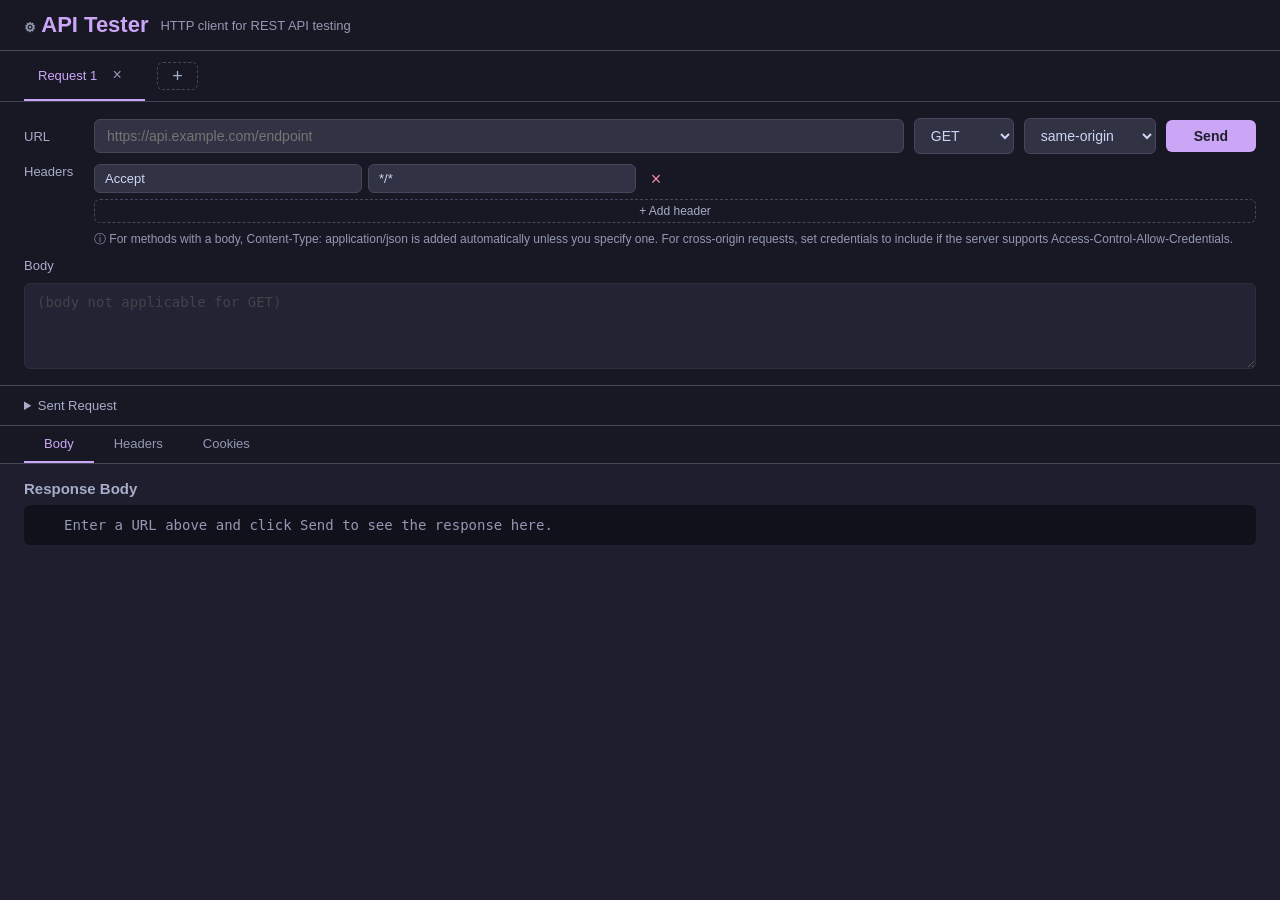
<file: index.html>
<!DOCTYPE html>
<html lang="en">
<head>
<meta charset="UTF-8">
<meta name="viewport" content="width=device-width, initial-scale=1.0">
<title>API Tester</title>
<link rel="stylesheet" href="./main.css">
</head>
<body>

<div class="container">
<header>
<h1><span aria-hidden="true">&#x2699;</span> API Tester</h1>
<span>HTTP client for REST API testing</span>
</header>

<div class="tab-bar" id="tabBar"></div>

<div class="request-panel">
<div class="row">
<label for="url">URL</label>
<input type="text" id="url" class="url-input" placeholder="https://api.example.com/endpoint" aria-label="Request URL">
<span id="urlError" class="url-error"></span>
<select id="method" class="method-select" aria-label="HTTP method">
<option value="GET">GET</option>
<option value="POST">POST</option>
<option value="PUT">PUT</option>
<option value="PATCH">PATCH</option>
<option value="DELETE">DELETE</option>
<option value="HEAD">HEAD</option>
<option value="OPTIONS">OPTIONS</option>
</select>
<select id="credentials" class="credentials-select" aria-label="Fetch credentials mode">
<option value="same-origin">same-origin</option>
<option value="include">include</option>
<option value="omit">omit</option>
</select>
<button id="sendBtn" class="send-btn" aria-label="Send request (Ctrl+Enter)">Send</button>
<div class="loading-spinner" id="loadingSpinner" role="status" aria-label="Sending request"></div>
</div>

<div class="row row-top">
<span class="row-label">Headers</span>
<div style="flex:1; display:flex; flex-direction:column; gap:6px;">
<div id="headersList" class="headers-grid"></div>
<button id="addHeaderBtn" class="add-header-btn">+ Add header</button>
<div class="hint">&#x24d8; For methods with a body, Content-Type: application/json is added automatically unless you specify one. For cross-origin requests, set credentials to include if the server supports Access-Control-Allow-Credentials.</div>
</div>
</div>

<div class="row row-top">
<label for="body">Body</label>
<textarea id="body" rows="4" placeholder='{"key": "value"}' aria-label="Request body (ignored for GET/HEAD)"></textarea>
</div>
</div>

<div class="response-panel">
<div class="request-details">
<details id="requestDetails">
<summary>Sent Request</summary>
<pre id="requestDisplay"><span class="empty-state">No request sent yet.</span></pre>
</details>
</div>

<div id="statusBar" class="status-bar" role="status" aria-live="polite">
<div class="status-bar-left">
<div id="statusBarBadge"></div>
</div>
<div class="status-bar-meta">
<span id="statusBarTime"></span>
<span id="statusBarSize"></span>
</div>
</div>
<div id="statusStrip" class="status-strip"></div>

<div class="resp-tabs" role="tablist" aria-label="Response panels">
<div class="resp-tab active" role="tab" id="tab-btn-body" tabindex="0" aria-selected="true" aria-controls="tab-pane-body" data-tab="body">Body</div>
<div class="resp-tab" role="tab" id="tab-btn-headers" tabindex="-1" aria-selected="false" aria-controls="tab-pane-headers" data-tab="headers">Headers</div>
<div class="resp-tab" role="tab" id="tab-btn-cookies" tabindex="-1" aria-selected="false" aria-controls="tab-pane-cookies" data-tab="cookies">Cookies</div>
</div>

<div class="resp-content">
<div id="tab-pane-body" class="resp-pane active" role="tabpanel" aria-labelledby="tab-btn-body">
<h3>Response Body</h3>
<pre id="bodyDisplay"><span class="empty-state">Enter a URL above and click Send to see the response here.</span></pre>
</div>
<div id="tab-pane-headers" class="resp-pane" role="tabpanel" aria-labelledby="tab-btn-headers">
<h3>Response Headers</h3>
<pre id="headersDisplay"><span class="empty-state">No request sent yet.</span></pre>
</div>
<div id="tab-pane-cookies" class="resp-pane" role="tabpanel" aria-labelledby="tab-btn-cookies">
<h3>Cookies</h3>
<div id="cookieInfo" class="cookie-info"><span class="empty-state">No request sent yet.</span></div>
<div style="margin-bottom:8px;display:flex;gap:6px;align-items:center;">
<textarea id="cookiesEditor" class="cookies-editor" rows="4" placeholder="name1=value1; name2=value2" aria-label="Cookie editor"></textarea>
<button id="saveCookiesBtn" class="save-cookies-btn">Save Locally</button>
</div>
<div style="font-size:12px;color:var(--text-subtle);margin-bottom:6px;">Local cookie reference (per domain) — stored for reference only, not sent with requests.</div>
<div id="cookiesDisplay"></div>
</div>
</div>
</div>
</div>

<script src="./main.js"></script>
</body>
</html>
</file>
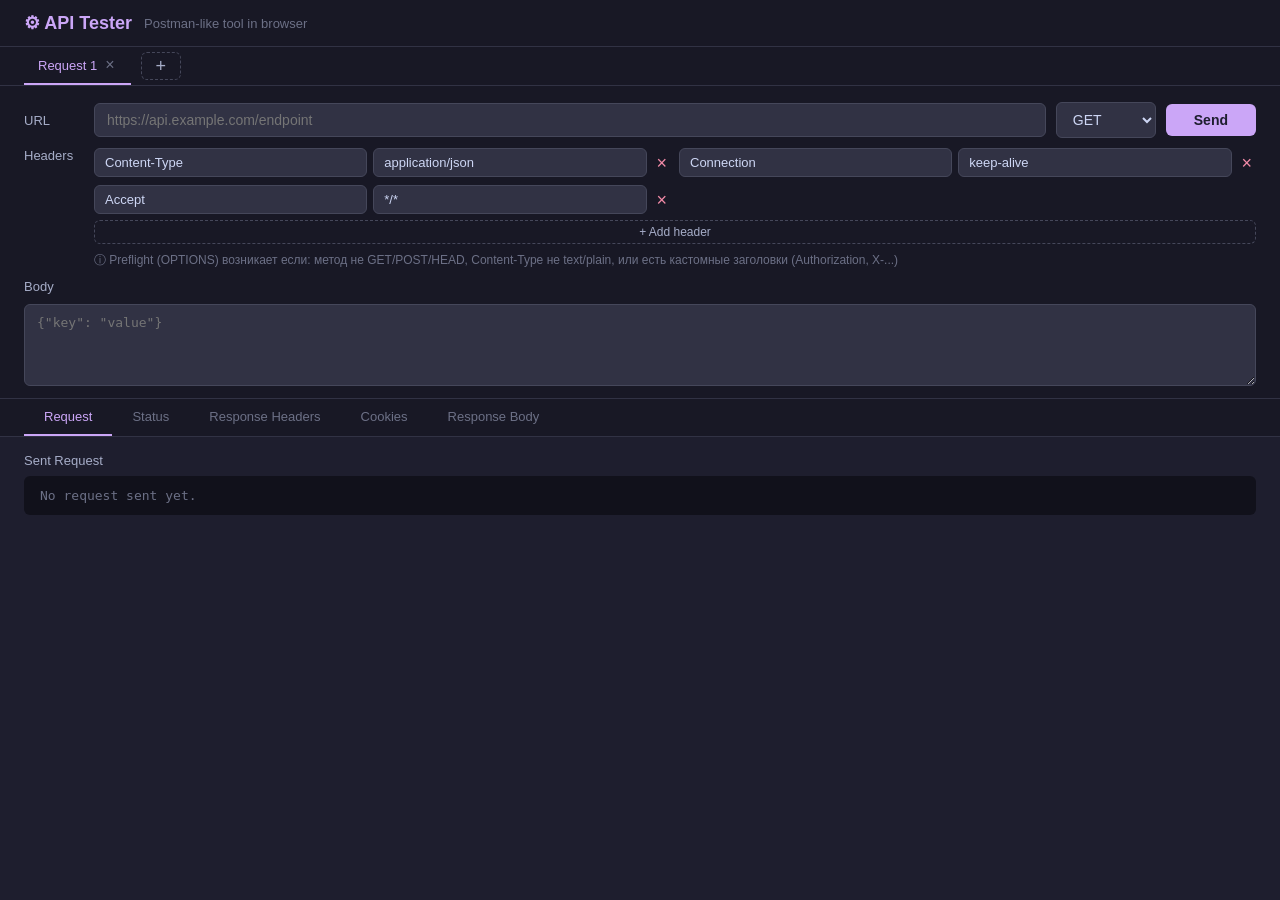
<file: api-tester.html>
<!DOCTYPE html>
<html lang="ru">
<head>
<meta charset="UTF-8">
<meta name="viewport" content="width=device-width, initial-scale=1.0">
<title>API Tester</title>
<style>
* { margin: 0; padding: 0; box-sizing: border-box; }
body { font-family: -apple-system, BlinkMacSystemFont, 'Segoe UI', Roboto, sans-serif; background: #1e1e2e; color: #cdd6f4; height: 100vh; }
.container { display: flex; flex-direction: column; height: 100vh; }
header { background: #181825; padding: 12px 24px; border-bottom: 1px solid #313244; display: flex; align-items: center; gap: 12px; }
header h1 { font-size: 18px; font-weight: 600; color: #cba6f7; }
header span { color: #6c7086; font-size: 13px; }

.tab-bar { background: #181825; border-bottom: 1px solid #313244; display: flex; align-items: center; padding: 0 24px; gap: 2px; overflow-x: auto; }
.tab-bar .tab-item { display: flex; align-items: center; gap: 6px; padding: 10px 14px; font-size: 13px; color: #6c7086; cursor: pointer; border-bottom: 2px solid transparent; white-space: nowrap; transition: all .15s; user-select: none; }
.tab-bar .tab-item:hover { color: #cdd6f4; }
.tab-bar .tab-item.active { color: #cba6f7; border-bottom-color: #cba6f7; }
.tab-bar .tab-item .close-btn { font-size: 16px; line-height: 1; color: #6c7086; background: none; border: none; cursor: pointer; padding: 0 2px; border-radius: 3px; }
.tab-bar .tab-item .close-btn:hover { color: #f38ba8; background: rgba(243,139,168,.15); }
.tab-bar .add-btn { background: none; border: 1px dashed #45475a; color: #a6adc8; padding: 4px 14px; border-radius: 6px; cursor: pointer; font-size: 18px; line-height: 1; margin-left: 8px; flex-shrink: 0; }
.tab-bar .add-btn:hover { border-color: #cba6f7; color: #cba6f7; }

.request-panel { padding: 16px 24px 12px; background: #181825; border-bottom: 1px solid #313244; display: flex; flex-direction: column; gap: 10px; }
.row { display: flex; gap: 10px; align-items: center; flex-wrap: wrap; }
.row label { font-size: 13px; font-weight: 500; color: #a6adc8; min-width: 60px; }
.row input, .row select { background: #313244; border: 1px solid #45475a; color: #cdd6f4; padding: 8px 12px; border-radius: 6px; font-size: 14px; }
.row input:focus, .row select:focus { outline: none; border-color: #cba6f7; }
.url-input { flex: 1; min-width: 200px; }
.method-select { width: 100px; }
.send-btn { background: #cba6f7; color: #1e1e2e; border: none; padding: 8px 28px; border-radius: 6px; font-weight: 600; font-size: 14px; cursor: pointer; transition: background .15s; white-space: nowrap; }
.send-btn:hover { background: #b4befe; }
.send-btn:disabled { opacity: .5; cursor: not-allowed; }
textarea { background: #313244; border: 1px solid #45475a; color: #cdd6f4; padding: 10px 12px; border-radius: 6px; font-size: 13px; font-family: 'JetBrains Mono', 'Cascadia Code', 'Fira Code', monospace; resize: vertical; width: 100%; }
textarea:focus { outline: none; border-color: #cba6f7; }
.headers-grid { display: grid; grid-template-columns: 1fr 1fr; gap: 8px; align-items: start; }
.header-pair { display: flex; gap: 6px; align-items: center; }
.header-pair input { flex: 1; background: #313244; border: 1px solid #45475a; color: #cdd6f4; padding: 6px 10px; border-radius: 6px; font-size: 13px; }
.header-pair input:focus { outline: none; border-color: #cba6f7; }
.header-pair .remove-btn { background: none; border: none; color: #f38ba8; cursor: pointer; font-size: 18px; line-height: 1; padding: 2px 4px; }
.add-header-btn { background: none; border: 1px dashed #45475a; color: #a6adc8; padding: 4px 12px; border-radius: 6px; cursor: pointer; font-size: 12px; }
.add-header-btn:hover { border-color: #cba6f7; color: #cba6f7; }
.hint { font-size: 12px; color: #6c7086; margin-top: 2px; }

.response-panel { flex: 1; display: flex; flex-direction: column; min-height: 0; }
.resp-tabs { display: flex; border-bottom: 1px solid #313244; background: #181825; padding: 0 24px; gap: 0; }
.resp-tab { padding: 10px 20px; font-size: 13px; color: #6c7086; cursor: pointer; border-bottom: 2px solid transparent; transition: all .15s; }
.resp-tab:hover { color: #cdd6f4; }
.resp-tab.active { color: #cba6f7; border-bottom-color: #cba6f7; }
.resp-content { flex: 1; overflow: auto; padding: 0; }
.resp-pane { display: none; padding: 16px 24px; height: 100%; }
.resp-pane.active { display: block; }
.resp-pane pre { background: #11111b; padding: 12px 16px; border-radius: 6px; font-size: 13px; font-family: 'JetBrains Mono', 'Cascadia Code', 'Fira Code', monospace; overflow: auto; white-space: pre-wrap; word-break: break-all; max-height: calc(100vh - 460px); }
.resp-pane h3 { font-size: 13px; font-weight: 500; color: #a6adc8; margin-bottom: 8px; }
.status-badge { display: inline-block; padding: 4px 12px; border-radius: 4px; font-size: 13px; font-weight: 600; }
.status-2xx { background: #a6e3a1; color: #1e1e2e; }
.status-3xx { background: #f9e2af; color: #1e1e2e; }
.status-4xx { background: #fab387; color: #1e1e2e; }
.status-5xx { background: #f38ba8; color: #1e1e2e; }
.cookie-info { font-size: 13px; color: #a6adc8; margin-bottom: 8px; }
.cookie-info span { color: #cdd6f4; }
.cookie-domain { color: #cba6f7; font-weight: 600; font-size: 13px; margin-top: 8px; }
.cookie-entry { font-size: 13px; font-family: 'JetBrains Mono', 'Cascadia Code', 'Fira Code', monospace; margin-left: 16px; }
.cookie-flags { color: #6c7086; font-size: 11px; }
.loading { display: none; color: #a6adc8; font-size: 13px; margin-left: 10px; }
.loading.active { display: inline; }
.error-text { color: #f38ba8; }
</style>
</head>
<body>

<div class="container">
<header>
<h1>&#x2699; API Tester</h1>
<span>Postman-like tool in browser</span>
</header>

<div class="tab-bar" id="tabBar"></div>

<div class="request-panel">
<div class="row">
<label for="url">URL</label>
<input type="text" id="url" class="url-input" placeholder="https://api.example.com/endpoint">
<select id="method" class="method-select">
<option value="GET">GET</option>
<option value="POST">POST</option>
<option value="PUT">PUT</option>
<option value="PATCH">PATCH</option>
<option value="DELETE">DELETE</option>
<option value="HEAD">HEAD</option>
<option value="OPTIONS">OPTIONS</option>
</select>
<button id="sendBtn" class="send-btn">Send</button>
<span id="loading" class="loading">Sending...</span>
</div>

<div class="row" style="align-items: flex-start;">
<label>Headers</label>
<div style="flex:1; display:flex; flex-direction:column; gap:6px;">
<div id="headersList" class="headers-grid"></div>
<button class="add-header-btn" onclick="addHeader()">+ Add header</button>
<div class="hint">&#x24d8; Preflight (OPTIONS) возникает если: метод не GET/POST/HEAD, Content-Type не text/plain, или есть кастомные заголовки (Authorization, X-...)</div>
</div>
</div>

<div class="row" style="align-items: flex-start;">
<label>Body</label>
<textarea id="body" rows="4" placeholder='{"key": "value"}'></textarea>
</div>
</div>

<div class="response-panel">
<div class="resp-tabs">
<div class="resp-tab active" data-tab="request" onclick="switchRespTab('request')">Request</div>
<div class="resp-tab" data-tab="status" onclick="switchRespTab('status')">Status</div>
<div class="resp-tab" data-tab="headers" onclick="switchRespTab('headers')">Response Headers</div>
<div class="resp-tab" data-tab="cookies" onclick="switchRespTab('cookies')">Cookies</div>
<div class="resp-tab" data-tab="body" onclick="switchRespTab('body')">Response Body</div>
</div>

<div class="resp-content">
<div id="tab-request" class="resp-pane active">
<h3>Sent Request</h3>
<pre id="requestDisplay"><span style="color:#6c7086;">No request sent yet.</span></pre>
</div>
<div id="tab-status" class="resp-pane">
<h3>Status</h3>
<div id="statusDisplay"><span style="color:#6c7086;">No request sent yet.</span></div>
</div>
<div id="tab-headers" class="resp-pane">
<h3>Response Headers</h3>
<pre id="headersDisplay"><span style="color:#6c7086;">No request sent yet.</span></pre>
</div>
<div id="tab-cookies" class="resp-pane">
<h3>Cookies</h3>
<div id="cookieInfo" class="cookie-info"><span style="color:#6c7086;">No request sent yet.</span></div>
<div style="margin-bottom:8px;display:flex;gap:6px;align-items:center;">
<textarea id="cookiesEditor" rows="4" style="flex:1;background:#313244;border:1px solid #45475a;color:#cdd6f4;padding:8px 10px;border-radius:6px;font-size:13px;font-family:'JetBrains Mono','Cascadia Code','Fira Code',monospace;resize:vertical;" placeholder="name1=value1; name2=value2"></textarea>
<button id="saveCookiesBtn" style="background:#a6e3a1;color:#1e1e2e;border:none;padding:8px 16px;border-radius:6px;font-weight:600;font-size:13px;cursor:pointer;white-space:nowrap;">Save Cookies</button>
</div>
<div style="font-size:12px;color:#a6adc8;margin-bottom:6px;">Cookies stored by domain:</div>
<div id="cookiesDisplay"></div>
</div>
<div id="tab-body" class="resp-pane">
<h3>Response Body</h3>
<pre id="bodyDisplay"><span style="color:#6c7086;">No request sent yet.</span></pre>
</div>
</div>
</div>
</div>

<script>
const sendBtn = document.getElementById('sendBtn');
const loading = document.getElementById('loading');
const requestDisplay = document.getElementById('requestDisplay');
const statusDisplay = document.getElementById('statusDisplay');
const headersDisplay = document.getElementById('headersDisplay');
const cookiesDisplay = document.getElementById('cookiesDisplay');
const cookieInfo = document.getElementById('cookieInfo');
const bodyDisplay = document.getElementById('bodyDisplay');
const urlInput = document.getElementById('url');
const methodSelect = document.getElementById('method');
const bodyTextarea = document.getElementById('body');
const headersList = document.getElementById('headersList');
const cookiesEditor = document.getElementById('cookiesEditor');
const saveCookiesBtn = document.getElementById('saveCookiesBtn');

let tabs = [];
let currentTabId = null;

// ---- Cookie Store (manual, per-domain, persists in localStorage) ----
let cookieStore = {};

function loadCookieStore() {
  try { cookieStore = JSON.parse(localStorage.getItem('apiTester_cookies')) || {}; } catch (e) { cookieStore = {}; }
}

function saveCookieStore() {
  localStorage.setItem('apiTester_cookies', JSON.stringify(cookieStore));
}

function addCookieToStore(domain, name, value, attrs) {
  if (!cookieStore[domain]) cookieStore[domain] = {};
  if (attrs.maxAge !== null && attrs.maxAge <= 0) {
    delete cookieStore[domain][name];
    if (Object.keys(cookieStore[domain]).length === 0) delete cookieStore[domain];
    saveCookieStore();
    return 'deleted';
  }
  cookieStore[domain][name] = {
    value: value,
    path: attrs.path || '/',
    domain: attrs.domain || domain,
    httpOnly: !!attrs.httpOnly,
    secure: !!attrs.secure,
    sameSite: attrs.sameSite || null,
    date: Date.now()
  };
  saveCookieStore();
  return 'saved';
}

function parseSetCookieHeaders(url, rawHeaders) {
  const domain = getUrlDomain(url);
  if (!domain) return [];
  const results = [];
  rawHeaders.forEach(raw => {
    try {
      const parts = raw.split(';').map(s => s.trim());
      const first = parts[0];
      const eqIdx = first.indexOf('=');
      if (eqIdx <= 0) return;
      const name = first.substring(0, eqIdx).trim();
      const value = first.substring(eqIdx + 1).trim();
      let maxAge = null, path = '/', cookieDomain = domain;
      let httpOnly = false, secure = false, sameSite = null;
      for (let i = 1; i < parts.length; i++) {
        const p = parts[i];
        const eq = p.indexOf('=');
        let key, val;
        if (eq > 0) { key = p.substring(0, eq).trim().toLowerCase(); val = p.substring(eq + 1).trim(); }
        else { key = p.trim().toLowerCase(); val = ''; }
        if (key === 'max-age') maxAge = parseInt(val, 10);
        else if (key === 'path') path = val || '/';
        else if (key === 'domain') cookieDomain = val.replace(/^\./, '');
        else if (key === 'httponly') httpOnly = true;
        else if (key === 'secure') secure = true;
        else if (key === 'samesite') sameSite = val.toLowerCase();
      }
      const action = addCookieToStore(cookieDomain, name, value, { maxAge, path, domain: cookieDomain, httpOnly, secure, sameSite });
      results.push({ name, value, domain: cookieDomain, path, httpOnly, secure, sameSite, action });
    } catch (e) { console.warn('Set-Cookie parse error:', raw, e); }
  });
  return results;
}

function buildCookieHeader(domain) {
  loadCookieStore();
  if (!cookieStore[domain]) return '';
  return Object.entries(cookieStore[domain])
    .map(([name, data]) => name + '=' + data.value)
    .join('; ');
}

function renderCookieStore() {
  loadCookieStore();
  const domains = Object.keys(cookieStore);
  if (!domains.length) return '<span style="color:#6c7086;">(no cookies stored)</span>';
  let html = '';
  domains.sort().forEach(d => {
    html += '<div class="cookie-domain">[' + d + ']</div>';
    Object.entries(cookieStore[d]).forEach(([name, data]) => {
      const flags = [];
      if (data.httpOnly) flags.push('HttpOnly');
      if (data.secure) flags.push('Secure');
      if (data.sameSite) flags.push('SameSite=' + data.sameSite);
      const flagStr = flags.length ? ' <span class="cookie-flags">(' + flags.join(', ') + ')</span>' : '';
      html += '<div class="cookie-entry">' + name + ' = ' + data.value + flagStr + '</div>';
    });
  });
  return html;
}

function getUrlDomain(url) {
  try { return new URL(url).hostname; } catch { return null; }
}

// ---- Tab management ----
function generateId() { return 'tab_' + Date.now() + '_' + Math.random().toString(36).slice(2, 8); }

function createTabData(name) {
  return {
    id: generateId(),
    name: name || 'New Request',
    url: '',
    method: 'GET',
    headers: [
      { k: 'Content-Type', v: 'application/json' },
      { k: 'Connection', v: 'keep-alive' },
      { k: 'Accept', v: '*/*' }
    ],
    body: '',
    response: null
  };
}

function saveToStorage() {
  localStorage.setItem('apiTester_tabs', JSON.stringify(tabs));
  localStorage.setItem('apiTester_activeTab', currentTabId);
}

function addHeader(key, val) {
  const div = document.createElement('div');
  div.className = 'header-pair';
  div.innerHTML = '<input type="text" class="hdr-key" placeholder="Header name" value="' + (key||'').replace(/"/g,'&quot;') + '"><input type="text" class="hdr-val" placeholder="Value" value="' + (val||'').replace(/"/g,'&quot;') + '"><button class="remove-btn" onclick="this.parentElement.remove(); autoSave();">&times;</button>';
  headersList.appendChild(div);
}

function renderHeaders(arr) {
  headersList.innerHTML = '';
  if (!arr || !arr.length) { addHeader('', ''); return; }
  arr.forEach(h => addHeader(h.k, h.v));
}

function getHeaders() {
  const pairs = document.querySelectorAll('.header-pair');
  const arr = [];
  pairs.forEach(p => {
    const k = p.querySelector('.hdr-key').value.trim();
    const v = p.querySelector('.hdr-val').value.trim();
    if (k) arr.push({ k, v });
  });
  return arr;
}

function collectFormData() {
  return { url: urlInput.value, method: methodSelect.value, headers: getHeaders(), body: bodyTextarea.value };
}

function applyFormData(data) {
  urlInput.value = data.url || '';
  methodSelect.value = data.method || 'GET';
  renderHeaders(data.headers);
  bodyTextarea.value = data.body || '';
}

function getCurrentTab() { return tabs.find(t => t.id === currentTabId); }

function saveCurrentTab() {
  const tab = getCurrentTab();
  if (!tab) return;
  const fd = collectFormData();
  tab.url = fd.url; tab.method = fd.method; tab.headers = fd.headers; tab.body = fd.body;
}

function loadTab(id) {
  const tab = tabs.find(t => t.id === id);
  if (!tab) return;
  currentTabId = id;
  applyFormData(tab);
  renderTabs();
  showResponse(tab.response);
}

function switchTab(id) {
  if (id === currentTabId) return;
  saveCurrentTab();
  loadTab(id);
  saveToStorage();
}

function renderTabs() {
  const bar = document.getElementById('tabBar');
  bar.innerHTML = '';
  tabs.forEach(t => {
    const el = document.createElement('div');
    el.className = 'tab-item' + (t.id === currentTabId ? ' active' : '');
    el.setAttribute('data-id', t.id);
    const nameSpan = document.createElement('span');
    nameSpan.textContent = t.name;
    el.appendChild(nameSpan);
    const close = document.createElement('button');
    close.className = 'close-btn';
    close.textContent = '\u00d7';
    close.title = 'Delete tab';
    close.addEventListener('click', e => { e.stopPropagation(); deleteTab(t.id); });
    el.appendChild(close);
    el.addEventListener('click', () => switchTab(t.id));
    bar.appendChild(el);
  });
  const addBtn = document.createElement('button');
  addBtn.className = 'add-btn';
  addBtn.textContent = '+';
  addBtn.title = 'Add new tab';
  addBtn.addEventListener('click', addTab);
  bar.appendChild(addBtn);
}

function addTab() {
  saveCurrentTab();
  const tab = createTabData('Request ' + (tabs.length + 1));
  tabs.push(tab);
  currentTabId = tab.id;
  applyFormData(tab);
  renderTabs();
  saveToStorage();
  showResponse(null);
}

function deleteTab(id) {
  if (tabs.length <= 1) return;
  const idx = tabs.findIndex(t => t.id === id);
  if (idx === -1) return;
  tabs.splice(idx, 1);
  if (currentTabId === id) {
    const next = tabs[Math.min(idx, tabs.length - 1)];
    currentTabId = next.id;
    applyFormData(next);
    showResponse(next.response);
  }
  renderTabs();
  saveToStorage();
}

function autoSave() { saveCurrentTab(); saveToStorage(); }

function showResponse(resp) {
  updateCookiesEditor();
  if (!resp) {
    requestDisplay.innerHTML = '<span style="color:#6c7086;">No request sent yet.</span>';
    statusDisplay.innerHTML = '<span style="color:#6c7086;">No request sent yet.</span>';
    headersDisplay.innerHTML = '<span style="color:#6c7086;">No request sent yet.</span>';
    cookiesDisplay.innerHTML = '<span style="color:#6c7086;">No request sent yet.</span>';
    cookieInfo.innerHTML = '<span style="color:#6c7086;">No request sent yet.</span>';
    bodyDisplay.innerHTML = '<span style="color:#6c7086;">No request sent yet.</span>';
    return;
  }
  if (resp.error) {
    statusDisplay.innerHTML = '<span class="status-badge" style="background:#f38ba8;color:#1e1e2e;">Error</span>';
    headersDisplay.textContent = '(no headers)';
    cookiesDisplay.innerHTML = renderCookieStore();
    cookieInfo.innerHTML = 'Error: <span class="error-text">' + resp.error + '</span>';
    bodyDisplay.textContent = 'Error: ' + resp.error;
    requestDisplay.textContent = resp.requestLog || '';
    return;
  }
  statusDisplay.innerHTML = resp.statusHtml || '<span style="color:#6c7086;">No status</span>';
  headersDisplay.textContent = resp.headersText || '(no headers)';
  cookiesDisplay.innerHTML = resp.cookiesHtml || '<span style="color:#6c7086;">(no cookies stored)</span>';
  cookieInfo.innerHTML = resp.cookieInfo || '';
  bodyDisplay.textContent = resp.bodyText || '';
  requestDisplay.textContent = resp.requestLog || '';
}

function switchRespTab(name) {
  document.querySelectorAll('.resp-tab').forEach(t => t.classList.remove('active'));
  document.querySelectorAll('.resp-pane').forEach(p => p.classList.remove('active'));
  document.querySelector('.resp-tab[data-tab="' + name + '"]').classList.add('active');
  document.getElementById('tab-' + name).classList.add('active');
}

function getStatusClass(status) {
  if (status >= 200 && status < 300) return 'status-2xx';
  if (status >= 300 && status < 400) return 'status-3xx';
  if (status >= 400 && status < 500) return 'status-4xx';
  if (status >= 500) return 'status-5xx';
  return '';
}

function tryFormatJson(text) {
  try { return JSON.stringify(JSON.parse(text), null, 2); } catch { return text; }
}

function formatResponseHeaders(response) {
  let out = '';
  response.headers.forEach((val, key) => { out += key + ': ' + val + '\n'; });
  return out;
}

// ---- Send handler ----
sendBtn.addEventListener('click', async () => {
  const url = urlInput.value.trim();
  if (!url) { alert('Please enter a URL'); return; }

  saveCurrentTab();

  const method = methodSelect.value;
  const headersArr = getHeaders();
  const body = bodyTextarea.value;

  const domain = getUrlDomain(url);
  const headers = {};
  headersArr.forEach(h => { headers[h.k] = h.v; });

  sendBtn.disabled = true;
  loading.classList.add('active');

  const crossOrigin = (() => { try { return new URL(url).origin !== location.origin; } catch { return false; } })();
  const isNonSimpleContentType = headers['Content-Type'] && !['text/plain', 'application/x-www-form-urlencoded', 'multipart/form-data'].includes(headers['Content-Type']);
  const hasCustomHeaders = Object.keys(headers).some(k => !['cookie', 'content-type', 'accept', 'accept-language', 'content-language'].includes(k.toLowerCase()));
  const mayPreflight = !['GET', 'HEAD', 'POST'].includes(method) || isNonSimpleContentType || hasCustomHeaders;

  let requestLog = method + ' ' + url + '\n\n--- Request Headers ---\n';
  Object.entries(headers).forEach(([k, v]) => { requestLog += k + ': ' + v + '\n'; });
  if (body && !['GET', 'HEAD'].includes(method)) {
    requestLog += '\n--- Request Body ---\n' + body + '\n';
  }
  if (crossOrigin && mayPreflight) {
    requestLog += '\n--- CORS Note ---\nBrowser may send OPTIONS preflight before actual ' + method + '.\nCheck DevTools (F12 > Network) to see both requests.\n';
  }
  requestDisplay.textContent = requestLog;
  switchRespTab('request');

  let respData = { requestLog };

  loadCookieStore();
  const cookiesBefore = document.cookie;

  // Inject stored cookies as Cookie header (if not already set by user in headers list)
  if (domain) {
    const stored = buildCookieHeader(domain);
    const userCookieKey = Object.keys(headers).find(k => k.toLowerCase() === 'cookie');
    if (stored && !userCookieKey) {
      headers['Cookie'] = stored;
    }
  }

  const fetchOptions = { method, headers };
  if (!['GET', 'HEAD'].includes(method) && body) fetchOptions.body = body;

  try {
    const response = await fetch(url, fetchOptions);
    const responseStatus = response.status;
    const responseStatusText = response.statusText;

    let responseBodyText = '';
    const ct = response.headers.get('content-type') || '';
    if (ct.includes('application/json') || ct.includes('text/') || ct.includes('xml') || ct.includes('html')) {
      responseBodyText = await response.text();
    } else {
      const blob = await response.blob();
      responseBodyText = '[Binary data: ' + (blob.type || 'unknown type') + ', ' + blob.size + ' bytes]';
    }

    // Detect cookies: try response headers (works with --disable-web-security), then fallback to document.cookie diff
    let cookieResults = [];
    try {
      response.headers.forEach((val, key) => {
        if (key.toLowerCase() === 'set-cookie') {
          cookieResults = cookieResults.concat(parseSetCookieHeaders(url, [val]));
        }
      });
    } catch (e) {}
    if (cookieResults.length === 0 && domain) {
      const cookiesAfter = document.cookie;
      if (cookiesAfter !== cookiesBefore) {
        const before = {}; cookiesBefore.split(';').map(s => s.trim()).filter(Boolean).forEach(c => { const e = c.indexOf('='); if (e > 0) before[c.slice(0, e).trim()] = c.slice(e + 1).trim(); });
        const after = {}; cookiesAfter.split(';').map(s => s.trim()).filter(Boolean).forEach(c => { const e = c.indexOf('='); if (e > 0) after[c.slice(0, e).trim()] = c.slice(e + 1).trim(); });
        const newOrChanged = [];
        for (const [n, v] of Object.entries(after)) {
          if (before[n] === undefined || before[n] !== v) newOrChanged.push({ name: n, value: v });
        }
        newOrChanged.forEach(c => addCookieToStore(domain, c.name, c.value, {}));
        cookieResults = newOrChanged.map(c => ({ name: c.name, action: 'saved' }));
      }
    }

    const formattedBody = tryFormatJson(responseBodyText);
    const statusHtml = '<span class="status-badge ' + getStatusClass(responseStatus) + '">' + responseStatus + ' ' + responseStatusText + '</span>';
    const headersText = formatResponseHeaders(response) || '(no headers)';
    const cookiesHtml = renderCookieStore();

    const added = cookieResults.filter(r => r.action === 'saved');
    const deleted = cookieResults.filter(r => r.action === 'deleted');
    let cookieInfoHtml = '';
    if (added.length > 0) {
      cookieInfoHtml = 'Received <span>' + added.length + '</span> cookie(s) from this response (';
      cookieInfoHtml += added.map(r => r.name).join(', ') + ')';
    }
    if (deleted.length > 0) {
      if (cookieInfoHtml) cookieInfoHtml += '. ';
      cookieInfoHtml += 'Deleted <span>' + deleted.length + '</span> cookie(s) (' + deleted.map(r => r.name).join(', ') + ')';
    }
    if (!cookieInfoHtml) {
      cookieInfoHtml = 'No cookies in this response. Stored cookies preserved.';
    }
    if (added.length === 0 && cookieResults.length === 0) {
      loadCookieStore();
      const hasCookies = Object.keys(cookieStore).length > 0;
      if (!hasCookies) {
        cookieInfoHtml += ' &#x24d8; HttpOnly cookies (like .AspNet.ApplicationCookie) cannot be read via JavaScript but are stored by browser. <a href="#" onclick="event.preventDefault(); alert(\'Open DevTools (F12) > Application > Cookies and select the domain to view all cookies including HttpOnly.\')" style="color:#cba6f7;">How to view?</a>';
      }
    }

    statusDisplay.innerHTML = statusHtml;
    headersDisplay.textContent = headersText;
    cookiesDisplay.innerHTML = cookiesHtml;
    cookieInfo.innerHTML = cookieInfoHtml;
    bodyDisplay.textContent = formattedBody;
    switchRespTab('status');

    respData.statusHtml = statusHtml;
    respData.headersText = headersText;
    respData.cookiesHtml = cookiesHtml;
    respData.cookieInfo = cookieInfoHtml;
    respData.bodyText = formattedBody;
    respData.error = null;

    updateCookiesEditor();

  } catch (err) {
    const errMsg = err.message;
    statusDisplay.innerHTML = '<span class="status-badge" style="background:#f38ba8;color:#1e1e2e;">Error</span>';
    headersDisplay.textContent = '(no headers)';
    cookiesDisplay.innerHTML = renderCookieStore();
    cookieInfo.innerHTML = 'Error: <span class="error-text">' + errMsg + '</span>';
    updateCookiesEditor();
    bodyDisplay.textContent = 'Error: ' + errMsg;
    switchRespTab('status');

    respData.error = errMsg;
  }

  const tab = getCurrentTab();
  if (tab) { tab.response = respData; saveToStorage(); }

  sendBtn.disabled = false;
  loading.classList.remove('active');
});

function updateCookiesEditor() {
  const domain = getUrlDomain(urlInput.value);
  if (!domain) { cookiesEditor.value = ''; return; }
  loadCookieStore();
  if (!cookieStore[domain] || !Object.keys(cookieStore[domain]).length) {
    cookiesEditor.value = '';
    return;
  }
  cookiesEditor.value = Object.entries(cookieStore[domain])
    .map(([name, data]) => name + '=' + data.value)
    .join('; ');
}

saveCookiesBtn.addEventListener('click', () => {
  const raw = cookiesEditor.value.trim();
  const domain = getUrlDomain(urlInput.value);
  if (!domain) { alert('Enter a URL first to associate cookies with the domain.'); return; }

  loadCookieStore();
  if (!raw) {
    delete cookieStore[domain];
    saveCookieStore();
    cookiesDisplay.innerHTML = renderCookieStore();
    cookieInfo.innerHTML = 'Cookies cleared for <span>' + domain + '</span>';
    return;
  }

  const newCookies = {};
  raw.split(';').map(s => s.trim()).filter(Boolean).forEach(pair => {
    const eq = pair.indexOf('=');
    if (eq > 0) newCookies[pair.slice(0, eq).trim()] = pair.slice(eq + 1).trim();
  });

  cookieStore[domain] = {};
  Object.entries(newCookies).forEach(([name, value]) => {
    cookieStore[domain][name] = { value, path: '/', domain, httpOnly: false, secure: false, sameSite: null, date: Date.now() };
  });
  saveCookieStore();

  cookiesDisplay.innerHTML = renderCookieStore();
  cookieInfo.innerHTML = 'Saved <span>' + Object.keys(newCookies).length + '</span> cookie(s) for <span>' + domain + '</span>';
});

// Auto-save on form changes
[urlInput, methodSelect, bodyTextarea].forEach(el => {
  el.addEventListener('input', autoSave);
  el.addEventListener('change', autoSave);
});
headersList.addEventListener('input', autoSave);

// ---- Init ----
document.addEventListener('DOMContentLoaded', () => {
  loadCookieStore();
  const stored = localStorage.getItem('apiTester_tabs');
  if (stored) {
    try {
      tabs = JSON.parse(stored);
      currentTabId = localStorage.getItem('apiTester_activeTab');
      if (!tabs.find(t => t.id === currentTabId)) currentTabId = tabs[0]?.id;
    } catch { tabs = []; }
  }
  if (!tabs.length) {
    const tab = createTabData('Request 1');
    tabs.push(tab);
    currentTabId = tab.id;
  }
  renderTabs();
  const tab = getCurrentTab();
  if (tab) { applyFormData(tab); showResponse(tab.response); }
});
</script>
</body>
</html>
</file>
<file: main.css>
:root {
  --bg-base: #1e1e2e;
  --bg-mantle: #181825;
  --bg-crust: #11111b;
  --bg-surface: #313244;
  --border: #45475a;
  --text-primary: #cdd6f4;
  --text-secondary: #a6adc8;
  --text-subtle: #9399b2;
  --accent: #cba6f7;
  --accent-hover: #b4befe;
  --success: #a6e3a1;
  --warning: #f9e2af;
  --danger: #fab387;
  --error: #f38ba8;
  --radius: 6px;
  --shadow-panel: 0 1px 3px rgba(0,0,0,0.3);
  --shadow-card: 0 2px 8px rgba(0,0,0,0.4);
  --font-body: -apple-system, BlinkMacSystemFont, 'Segoe UI', Roboto, sans-serif;
  --font-mono: 'JetBrains Mono', 'Cascadia Code', 'Fira Code', monospace;
}

* { margin: 0; padding: 0; box-sizing: border-box; }

body {
  font-family: var(--font-body);
  background: var(--bg-base);
  color: var(--text-primary);
  height: 100dvh;
}

.container { display: flex; flex-direction: column; height: 100dvh; }

/* ---- Header ---- */
header {
  background: var(--bg-mantle);
  padding: 12px 24px;
  border-bottom: 1px solid var(--border);
  display: flex; align-items: center; gap: 12px;
}
header h1 { font-size: 22px; font-weight: 700; color: var(--accent); }
header span { color: var(--text-subtle); font-size: 13px; }

/* ---- Request tab bar ---- */
.tab-bar {
  background: var(--bg-mantle);
  border-bottom: 1px solid var(--border);
  display: flex; align-items: center; padding: 0 24px; gap: 4px;
  overflow-x: auto;
}
.tab-bar .tab-item {
  display: flex; align-items: center; gap: 6px;
  padding: 10px 14px; font-size: 13px; color: var(--text-subtle);
  cursor: pointer; border-bottom: 2px solid transparent;
  white-space: nowrap; user-select: none;
  border-radius: var(--radius) var(--radius) 0 0;
  transition: color .15s, border-color .15s;
  outline: none;
}
.tab-bar .tab-item:hover { color: var(--text-primary); }
.tab-bar .tab-item.active { color: var(--accent); border-bottom-color: var(--accent); }
.tab-bar .tab-item:focus-visible {
  outline: 2px solid var(--accent-hover); outline-offset: 2px;
}
.tab-bar .tab-item .close-btn {
  font-size: 16px; line-height: 1; color: var(--text-subtle);
  background: none; border: none; cursor: pointer;
  padding: 4px 6px; border-radius: var(--radius);
  transition: color .15s, background-color .15s;
  min-width: 28px; min-height: 28px;
}
.tab-bar .tab-item .close-btn:hover {
  color: var(--error); background: rgba(243,139,168,.15);
}
.tab-bar .tab-item .close-btn:focus-visible {
  outline: 2px solid var(--accent-hover); outline-offset: 1px;
}
.tab-bar .add-btn {
  background: none; border: 1px dashed var(--border);
  color: var(--text-secondary); padding: 4px 14px;
  border-radius: var(--radius); cursor: pointer;
  font-size: 18px; line-height: 1; margin-left: 8px; flex-shrink: 0;
  transition: border-color .15s, color .15s;
  outline: none;
}
.tab-bar .add-btn:hover { border-color: var(--accent); color: var(--accent); }
.tab-bar .add-btn:focus-visible {
  outline: 2px solid var(--accent-hover); outline-offset: 2px;
}

/* ---- Request panel ---- */
.request-panel {
  padding: 16px 24px;
  background: var(--bg-mantle);
  border-bottom: 1px solid var(--border);
  display: flex; flex-direction: column; gap: 10px;
  box-shadow: var(--shadow-panel);
}

.row { display: flex; gap: 10px; align-items: center; flex-wrap: wrap; }
.row.row-top { align-items: flex-start; }
.row label, .row-label {
  font-size: 13px; font-weight: 500; color: var(--text-secondary);
  min-width: 60px;
}

.row input, .row select {
  background: var(--bg-surface);
  border: 1px solid var(--border);
  color: var(--text-primary);
  padding: 8px 12px; border-radius: var(--radius); font-size: 14px;
  transition: border-color .15s;
  outline: none;
}
.row input:focus-visible, .row select:focus-visible {
  outline: 2px solid var(--accent-hover);
  outline-offset: 1px;
  border-color: var(--accent);
}

.url-input { flex: 1; min-width: 200px; }
.method-select { width: 100px; }
.credentials-select { width: auto; min-width: 132px; }

.send-btn {
  background: var(--accent); color: var(--bg-base);
  border: none; padding: 8px 28px; border-radius: var(--radius);
  font-weight: 600; font-size: 14px; cursor: pointer;
  transition: background-color .15s, opacity .15s;
  white-space: nowrap; outline: none;
}
.send-btn:hover { background: var(--accent-hover); }
.send-btn:disabled { opacity: .5; cursor: not-allowed; }
.send-btn:focus-visible {
  outline: 2px solid var(--accent-hover); outline-offset: 2px;
}

/* Url error hint */
.url-error {
  display: none;
  font-size: 12px; color: var(--error); margin-left: 10px;
  white-space: nowrap;
}
.url-error.active { display: inline; }

textarea {
  background: var(--bg-surface);
  border: 1px solid var(--border);
  color: var(--text-primary);
  padding: 10px 12px; border-radius: var(--radius); font-size: 14px;
  font-family: var(--font-mono); resize: vertical; width: 100%;
  transition: border-color .15s;
  outline: none;
}
textarea:focus-visible {
  outline: 2px solid var(--accent-hover);
  outline-offset: 1px;
  border-color: var(--accent);
}
textarea:disabled {
  opacity: .45; cursor: not-allowed;
}

.headers-grid { display: grid; grid-template-columns: 1fr 1fr; gap: 10px; align-items: start; }
.header-pair { display: flex; gap: 6px; align-items: center; }
.header-pair input {
  flex: 1;
  background: var(--bg-surface); border: 1px solid var(--border);
  color: var(--text-primary); padding: 6px 10px;
  border-radius: var(--radius); font-size: 13px;
  transition: border-color .15s;
  outline: none;
}
.header-pair input:focus-visible {
  outline: 2px solid var(--accent-hover);
  outline-offset: 1px;
  border-color: var(--accent);
}
.header-pair .remove-btn {
  background: none; border: none; color: var(--error);
  cursor: pointer; font-size: 18px; line-height: 1;
  padding: 4px 6px; border-radius: var(--radius);
  transition: background-color .15s;
  min-width: 28px; min-height: 28px;
}
.header-pair .remove-btn:hover { background: rgba(243,139,168,.1); }
.header-pair .remove-btn:focus-visible {
  outline: 2px solid var(--accent-hover); outline-offset: 1px;
}

.add-header-btn {
  background: none; border: 1px dashed var(--border);
  color: var(--text-secondary); padding: 4px 12px;
  border-radius: var(--radius); cursor: pointer; font-size: 12px;
  transition: border-color .15s, color .15s;
  outline: none;
}
.add-header-btn:hover { border-color: var(--accent); color: var(--accent); }
.add-header-btn:focus-visible {
  outline: 2px solid var(--accent-hover); outline-offset: 2px;
}

.hint {
  font-size: 12px; color: var(--text-subtle); margin-top: 2px;
}

/* ---- Response panel ---- */
.response-panel { flex: 1; display: flex; flex-direction: column; min-height: 0; }

/* Status bar — always visible after response */
.status-bar {
  display: none;
  align-items: center; justify-content: space-between;
  padding: 10px 24px;
  background: var(--bg-crust);
  border-bottom: 1px solid var(--border);
  gap: 12px;
}
.status-bar.active { display: flex; }
.status-bar-left { display: flex; align-items: center; gap: 10px; }
.status-bar-meta {
  font-size: 12px; color: var(--text-subtle);
  display: flex; gap: 14px;
}
.status-bar-meta span { color: var(--text-secondary); }

/* Status strip — color band */
.status-strip {
  display: none;
  height: 2px; width: 100%;
}
.status-strip.active { display: block; }
.status-strip.strip-2xx { background: var(--success); }
.status-strip.strip-3xx { background: var(--warning); }
.status-strip.strip-4xx { background: var(--danger); }
.status-strip.strip-5xx { background: var(--error); }
.status-strip.strip-err { background: var(--error); }

/* Sent request details (collapsible) */
.request-details {
  background: var(--bg-mantle);
  border-bottom: 1px solid var(--border);
  padding: 8px 24px;
}
.request-details summary {
  font-size: 13px; color: var(--text-secondary); cursor: pointer;
  user-select: none; padding: 4px 0;
}
.request-details summary:hover { color: var(--text-primary); }
.request-details summary:focus-visible {
  outline: 2px solid var(--accent-hover); outline-offset: 2px;
}
.request-details pre { margin-top: 6px; }

/* Response tabs */
.resp-tabs {
  display: flex; border-bottom: 1px solid var(--border);
  background: var(--bg-mantle); padding: 0 24px; gap: 0;
}
.resp-tab {
  padding: 10px 20px; font-size: 13px; color: var(--text-subtle);
  cursor: pointer; border-bottom: 2px solid transparent;
  transition: color .15s, border-color .15s;
  outline: none;
}
.resp-tab:hover { color: var(--text-primary); }
.resp-tab.active { color: var(--accent); border-bottom-color: var(--accent); }
.resp-tab:focus-visible {
  outline: 2px solid var(--accent-hover); outline-offset: 2px;
}

/* Response content panes */
.resp-content { flex: 1; overflow: auto; padding: 0; }
.resp-pane { display: none; padding: 16px 24px; height: 100%; }
.resp-pane.active { display: block; }
.resp-pane pre {
  background: var(--bg-crust); padding: 12px 16px;
  border-radius: var(--radius); font-size: 14px;
  font-family: var(--font-mono); overflow: auto;
  white-space: pre-wrap; overflow-wrap: break-word;
  max-height: none;
}
.resp-pane h3 {
  font-size: 15px; font-weight: 600; color: var(--text-secondary);
  margin-bottom: 8px;
}

.status-badge {
  display: inline-block; padding: 4px 12px;
  border-radius: var(--radius); font-size: 14px; font-weight: 700;
}
.status-2xx { background: var(--success); color: var(--bg-base); }
.status-3xx { background: var(--warning); color: var(--bg-base); }
.status-4xx { background: var(--danger); color: var(--bg-base); }
.status-5xx { background: var(--error); color: var(--bg-base); }

.cookie-info { font-size: 13px; color: var(--text-secondary); margin-bottom: 8px; }
.cookie-info span { color: var(--text-primary); }

/* Cookie editor */
.cookies-editor {
  flex: 1;
  background: var(--bg-surface);
  border: 1px solid var(--border);
  color: var(--text-primary);
  padding: 8px 10px;
  border-radius: var(--radius);
  font-size: 14px;
  font-family: var(--font-mono);
  resize: vertical;
}
.cookies-editor:focus {
  outline: 2px solid var(--accent-hover);
  outline-offset: 1px;
  border-color: var(--accent);
}

.save-cookies-btn {
  background: var(--success);
  color: var(--bg-base);
  border: none;
  padding: 8px 16px;
  border-radius: var(--radius);
  font-weight: 600; font-size: 13px;
  cursor: pointer;
  white-space: nowrap;
  transition: opacity .15s;
  outline: none;
}
.save-cookies-btn:hover { opacity: .85; }
.save-cookies-btn:focus-visible {
  outline: 2px solid var(--accent-hover); outline-offset: 2px;
}

.cookie-domain { color: var(--accent); font-weight: 600; font-size: 13px; margin-top: 8px; }
.cookie-entry { font-size: 13px; font-family: var(--font-mono); margin-left: 16px; }
.cookie-flags { color: var(--text-subtle); font-size: 11px; }

/* Loading spinner */
.loading-spinner {
  display: none;
  width: 14px; height: 14px;
  border: 2px solid var(--text-subtle);
  border-top-color: var(--accent);
  border-radius: 50%;
  animation: spin .6s linear infinite;
  margin-left: 8px;
  flex-shrink: 0;
}
.loading-spinner.active { display: inline-block; }

@keyframes spin {
  to { transform: rotate(360deg); }
}

.error-text { color: var(--error); }

/* Empty state */
.empty-state {
  color: var(--text-subtle);
  font-size: 14px;
  padding: 32px 24px;
  text-align: center;
}

/* ---- Scrollbar ---- */
::-webkit-scrollbar { width: 8px; height: 8px; }
::-webkit-scrollbar-track { background: var(--bg-mantle); }
::-webkit-scrollbar-thumb {
  background: var(--border); border-radius: 4px;
}
::-webkit-scrollbar-thumb:hover { background: var(--text-subtle); }

/* ---- Responsive ---- */
@media (max-width: 768px) {
  header { padding: 10px 16px; }
  .tab-bar { padding: 0 16px; }
  .request-panel { padding: 12px 16px; }
  .resp-pane { padding: 12px 16px; }
  .resp-tabs { padding: 0 16px; }
  .status-bar { padding: 8px 16px; }
  .request-details { padding: 6px 16px; }
  .headers-grid { grid-template-columns: 1fr; }
  .url-input { min-width: 140px; }
}

@media (max-width: 480px) {
  header { gap: 8px; }
  header h1 { font-size: 18px; }
  header span { display: none; }
  .tab-bar { padding: 0 8px; gap: 1px; }
  .tab-bar .tab-item { padding: 8px 10px; font-size: 12px; }
  .request-panel { padding: 10px 12px; gap: 8px; }
  .resp-pane { padding: 10px 12px; }
  .resp-tabs { padding: 0 12px; }
  .resp-tab { padding: 8px 14px; font-size: 12px; }
  .status-bar { padding: 8px 12px; flex-wrap: wrap; }
  .status-bar-meta { gap: 8px; }
  .row { gap: 8px; }
  .row label { min-width: 48px; font-size: 12px; }
  .send-btn { padding: 8px 20px; font-size: 13px; }
  .credentials-select { min-width: 100px; font-size: 12px; }
}

/* Reduced motion */
@media (prefers-reduced-motion: reduce) {
  *,
  *::before,
  *::after {
    transition-duration: 0s !important;
    animation-duration: 0s !important;
    animation-iteration-count: 1 !important;
  }
}
</file>
